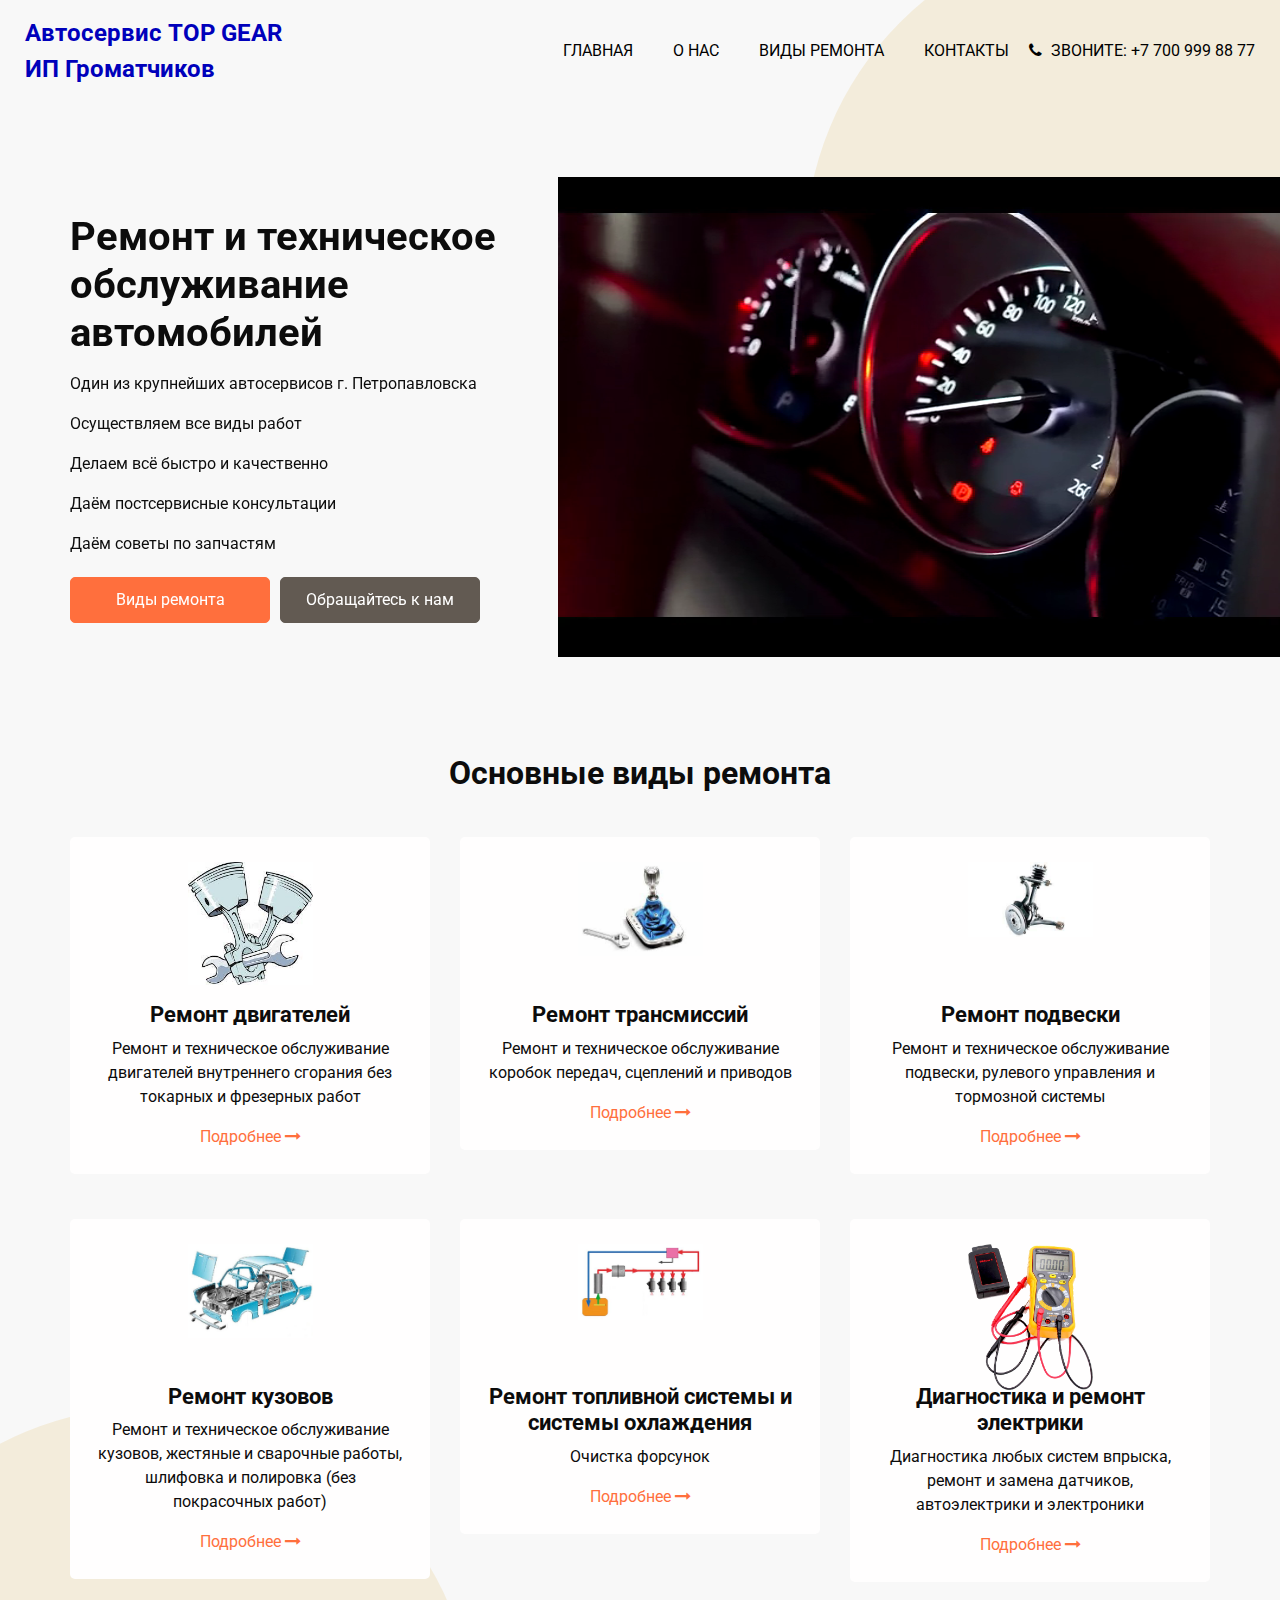
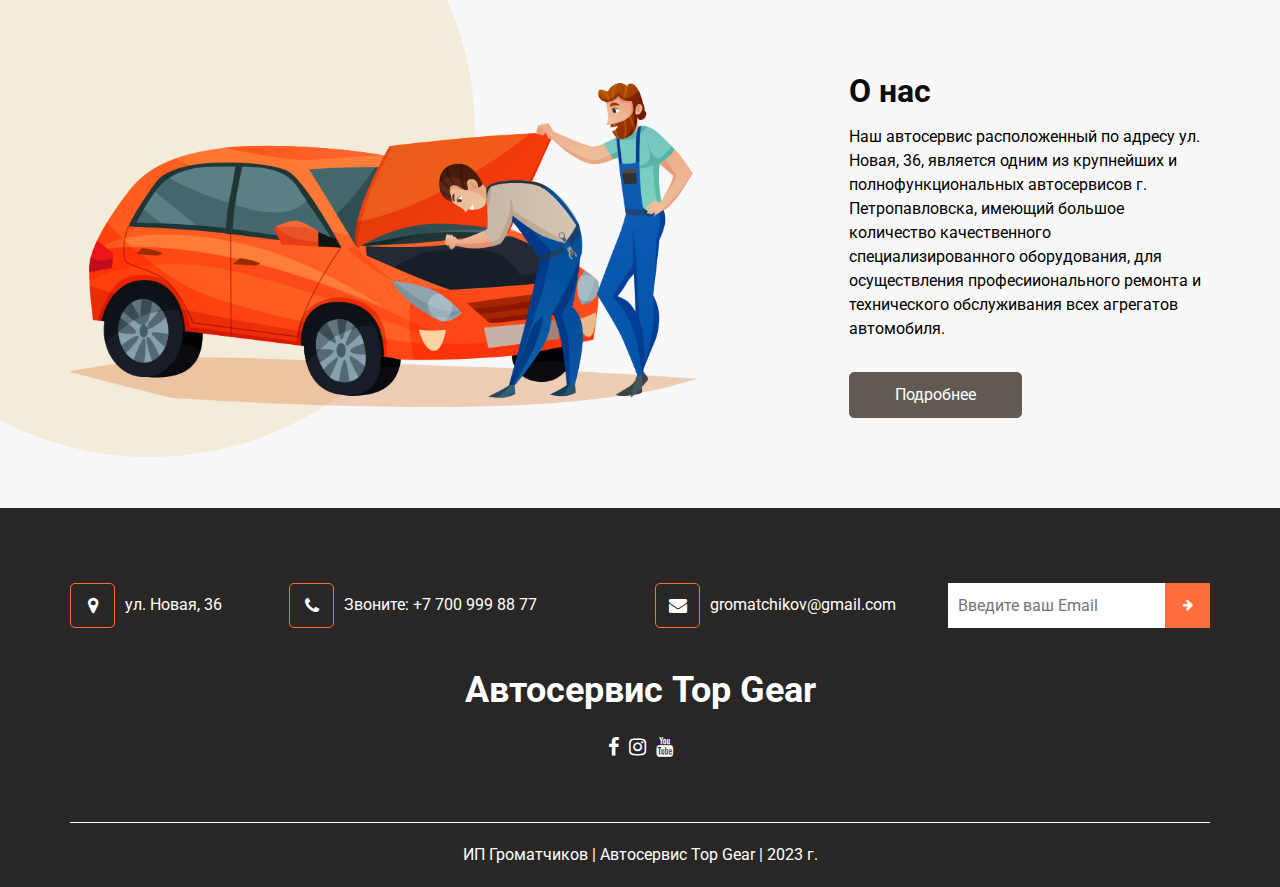
<file: index.html>
<!DOCTYPE html>
<html>

<head>
  <meta charset="utf-8" />
  <meta http-equiv="X-UA-Compatible" content="IE=edge" />
  <meta name="viewport" content="width=device-width, initial-scale=1, shrink-to-fit=no" />
  <link rel="icon" href="images/fevicon.png" type="image/gif" />
  <title>Автосервис Top Gear</title>
  <link rel="stylesheet" type="text/css" href="css/bootstrap.css" />
  <link href="https://fonts.googleapis.com/css2?family=Roboto:wght@400;500;700;900&display=swap" rel="stylesheet">
  <link href="css/font-awesome.min.css" rel="stylesheet" />
  <link href="css/style.css" rel="stylesheet" />
  <link href="css/responsive.css" rel="stylesheet" />
</head>


<body>

  <!-- Начало секции Header  -->
  <header class="header-section">
    <div class="container-fluid">
      <nav class="navbar navbar-expand-lg custom_nav-container ">
        <a class="navbar-brand" href="index.html">
          <span>Автосервис TOP GEAR</span> <br>
          ИП Громатчиков
        </a>

        <button class="navbar-toggler" type="button" data-toggle="collapse" data-target="#navbarSupportedContent"
          aria-controls="navbarSupportedContent" aria-expanded="false" aria-label="Toggle navigation">
          <span class=""> </span>
        </button>

        <!-- Главное меню -->
        <div class="collapse navbar-collapse" id="navbarSupportedContent">
          <ul class="navbar-nav  ml-auto">
            <li class="nav-item active">
              <a class="nav-link" href="index.html">Главная <span class="sr-only">(current)</span></a>
            </li>
            <li class="nav-item">
              <a class="nav-link" href="about.html">О нас</a>
            </li>
            <li class="nav-item">
              <a class="nav-link" href="service.html">Виды ремонта</a>
            </li>
            <li class="nav-item">
              <a class="nav-link" href="contact.html">Контакты</a>
            </li>
          </ul>
          <div class="quote_btn-container">
            <a href="">
              <i class="fa fa-phone" aria-hidden="true"></i>
              <span>
                Звоните: +7 700 999 88 77
              </span>
            </a>
          </div>
        </div>
        <!-- Конец главного меню -->
      </nav>

    </div>
  </header>
  <!-- Конец секции Header -->



  <!-- Секция стартового баннера -->
  <section class="slider_section ">
    <div id="customCarousel1" class="carousel slide" data-ride="carousel">
      <div class="carousel-inner">
        <div class="carousel-item active">
          <div class="container ">
            <div class="row">
              <div class="col-md-6 col-lg-5">
                <div class="detail-box">
                  <h1>
                    Ремонт и техническое обслуживание автомобилей <br>
                  </h1>
                  <p> Один из крупнейших автосервисов г. Петропавловска </p>
                  <p> Осуществляем все виды работ </p>
                  <p> Делаем всё быстро и качественно </p>
                  <p> Даём постсервисные консультации </p>
                  <p> Даём советы по запчастям </p>
                  <div class="btn-box">
                    <a href="service.html" class="btn-1">
                      Виды ремонта
                    </a>
                    <a href="contact.html" class="btn-2">
                      Обращайтесь к нам
                    </a>
                  </div>
                </div>
              </div>
              <div class="col-md-6 col-lg-7">
                <div class="img-box">
                  <!-- <img src="images/slider-img.png" alt=""> -->
                  <video type="video/mp4" autoplay loop muted>
                    <source src="v.mp4" >
                  </video>
                </div>
              </div>
            </div>
          </div>
        </div>
      </div>
    </div>
  </section>
  <!-- Конец секции стартового баннера -->



  <!-- Секция Виды ремонта -->
  <section class="service_section ">
    <div class="container">
      <div class="heading_container heading_center">
        <h2>
          Основные виды ремонта
        </h2>
      </div>
    </div>
    <div class="container ">
      <div class="row">
        <div class="col-md-6 col-lg-4">
          <div class="box ">
            <div class="img-box">
              <img src="images/s1.jpg" alt="">
            </div>
            <div class="detail-box">
              <h4>
                Ремонт двигателей
              </h4>
              <p>
                Ремонт и техническое обслуживание двигателей внутреннего сгорания без токарных и фрезерных работ
              </p>
              <a href="service.html">
                Подробнее
                <i class="fa fa-long-arrow-right" aria-hidden="true"></i>

              </a>
            </div>
          </div>
        </div>
        <div class="col-md-6 col-lg-4">
          <div class="box ">
            <div class="img-box">
              <img src="images/s2.jpg" alt="">
            </div>
            <div class="detail-box">
              <h4>
                Ремонт трансмиссий
              </h4>
              <p>
                Ремонт и техническое обслуживание коробок передач, сцеплений и приводов
              </p>
              <a href="service.html">
                Подробнее
                <i class="fa fa-long-arrow-right" aria-hidden="true"></i>

              </a>
            </div>
          </div>
        </div>
        <div class="col-md-6 col-lg-4 ">
          <div class="box ">
            <div class="img-box">
              <img src="images/s3.jpg" alt="">
            </div>
            <div class="detail-box">
              <h4>
                Ремонт подвески
              </h4>
              <p>
                Ремонт и техническое обслуживание подвески, рулевого управления и тормозной системы
              </p>
              <a href="service.html">
                Подробнее
                <i class="fa fa-long-arrow-right" aria-hidden="true"></i>
              </a>
            </div>
          </div>
        </div>
        <div class="col-md-6 col-lg-4">
          <div class="box ">
            <div class="img-box">
              <img src="images/s4.jpeg" alt="">
            </div>
            <div class="detail-box">
              <h4>
                Ремонт кузовов
              </h4>
              <p>
                Ремонт и техническое обслуживание кузовов, жестяные и сварочные работы, шлифовка и полировка (без
                покрасочных работ)
              </p>
              <a href="service.html">
                Подробнее
                <i class="fa fa-long-arrow-right" aria-hidden="true"></i>

              </a>
            </div>
          </div>
        </div>
        <div class="col-md-6 col-lg-4">
          <div class="box ">
            <div class="img-box">
              <img src="images/s5.jpg" alt="">
            </div>
            <div class="detail-box">
              <h4>
                Ремонт топливной системы и системы охлаждения
              </h4>
              <p>
                Очистка форсунок
              </p>
              <a href="service.html">
                Подробнее
                <i class="fa fa-long-arrow-right" aria-hidden="true"></i>
              </a>
            </div>
          </div>
        </div>
        <div class="col-md-6 col-lg-4">
          <div class="box ">
            <div class="img-box">
              <img src="images/s6.png" alt="">
            </div>
            <div class="detail-box">
              <h4>
                Диагностика и ремонт электрики
              </h4>
              <p>
                Диагностика любых систем впрыска, ремонт и замена датчиков, автоэлектрики и электроники
              </p>
              <a href="service.html">
                Подробнее
                <i class="fa fa-long-arrow-right" aria-hidden="true"></i>
              </a>
            </div>
          </div>
        </div>
      </div>
    </div>
  </section>
  <!-- Конец секции Виды ремонта -->


  <!-- Секция О нас -->
  <section class="about_section layout_padding">
    <div class="container  ">
      <div class="row">
        <div class="col-md-6 ">
          <div class="img-box">
            <img src="images/about-img.png" alt="">
          </div>
        </div>
        <div class="col-md-6">
          <div class="detail-box">
            <div class="about-section">
              <div class="heading_container">
                <h2>
                  О нас
                </h2>
              </div>
              <p>
                Наш автосервис расположенный по адресу ул. Новая, 36, 
                является одним из крупнейших и полнофункциональных автосервисов г. Петропавловска,
                имеющий большое количество качественного специализированного оборудования,
                для осуществления професиионального ремонта и технического обслуживания
                всех агрегатов автомобиля. 
              </p>
              <a href="about.html">
                Подробнее
              </a>
            </div>
          </div>
        </div>
      </div>
    </div>
  </section>
  <!-- Конец секции О нас -->


  <!-- Секция Footer -->
  <section class="info_section ">
    <div class="info_container ">
      <div class="container">
        <div class="row">
          <div class="col-lg-9">
            <div class="info_contact ">
              <div class="row">
                <div class="col-md-3">
                  <a href="#" class="link-box">
                    <i class="fa fa-map-marker" aria-hidden="true"></i>
                    <span>
                      ул. Новая, 36
                    </span>
                  </a>
                </div>
                <div class="col-md-5">
                  <a href="#" class="link-box">
                    <i class="fa fa-phone" aria-hidden="true"></i>
                    <span>
                      Звоните: +7 700 999 88 77
                    </span>
                  </a>
                </div>
                <div class="col-md-4">
                  <a href="#" class="link-box">
                    <i class="fa fa-envelope" aria-hidden="true"></i>
                    <span>
                      gromatchikov@gmail.com
                    </span>
                  </a>
                </div>
              </div>
            </div>
          </div>
          <div class="col-md-5  col-lg-3 mx-auto">
            <div class="info_form ">
              <form action="#">
                <input type="email" placeholder="Введите ваш Email" />
                <button>
                  <i class="fa fa-arrow-right" aria-hidden="true"></i>
                </button>
              </form>
            </div>
          </div>
        </div>
        <div class="info_logo">
          <a class="navbar-brand" href="index.html">
            <span>
              Автосервис Top Gear
            </span>
          </a>
        </div>
        <div class="social-box">
          <a href="https://www.facebook.com/">
            <i class="fa fa-facebook" aria-hidden="true"></i>
          </a>
          <a href="https://www.instagram.com/">
            <i class="fa fa-instagram" aria-hidden="true"></i>
          </a>
          <a href="https://www.youtube.com/">
            <i class="fa fa-youtube" aria-hidden="true"></i>
          </a>
        </div>
      </div>
    </div>
  </section>

  <footer class="footer_section">
    <div class="container">
      <p>
        ИП Громатчиков | Автосервис Top Gear | 2023 г.
      </p>
    </div>
  </footer>
  <!-- Конец секция Footer -->



  <!-- jQuery -->
  <script src="js/jquery-3.4.1.min.js"></script>
  <!-- bootstrap js -->
  <script src="js/bootstrap.js"></script>
  <!-- custom js -->
  <script src="js/custom.js"></script>


</body>

</html>
</file>
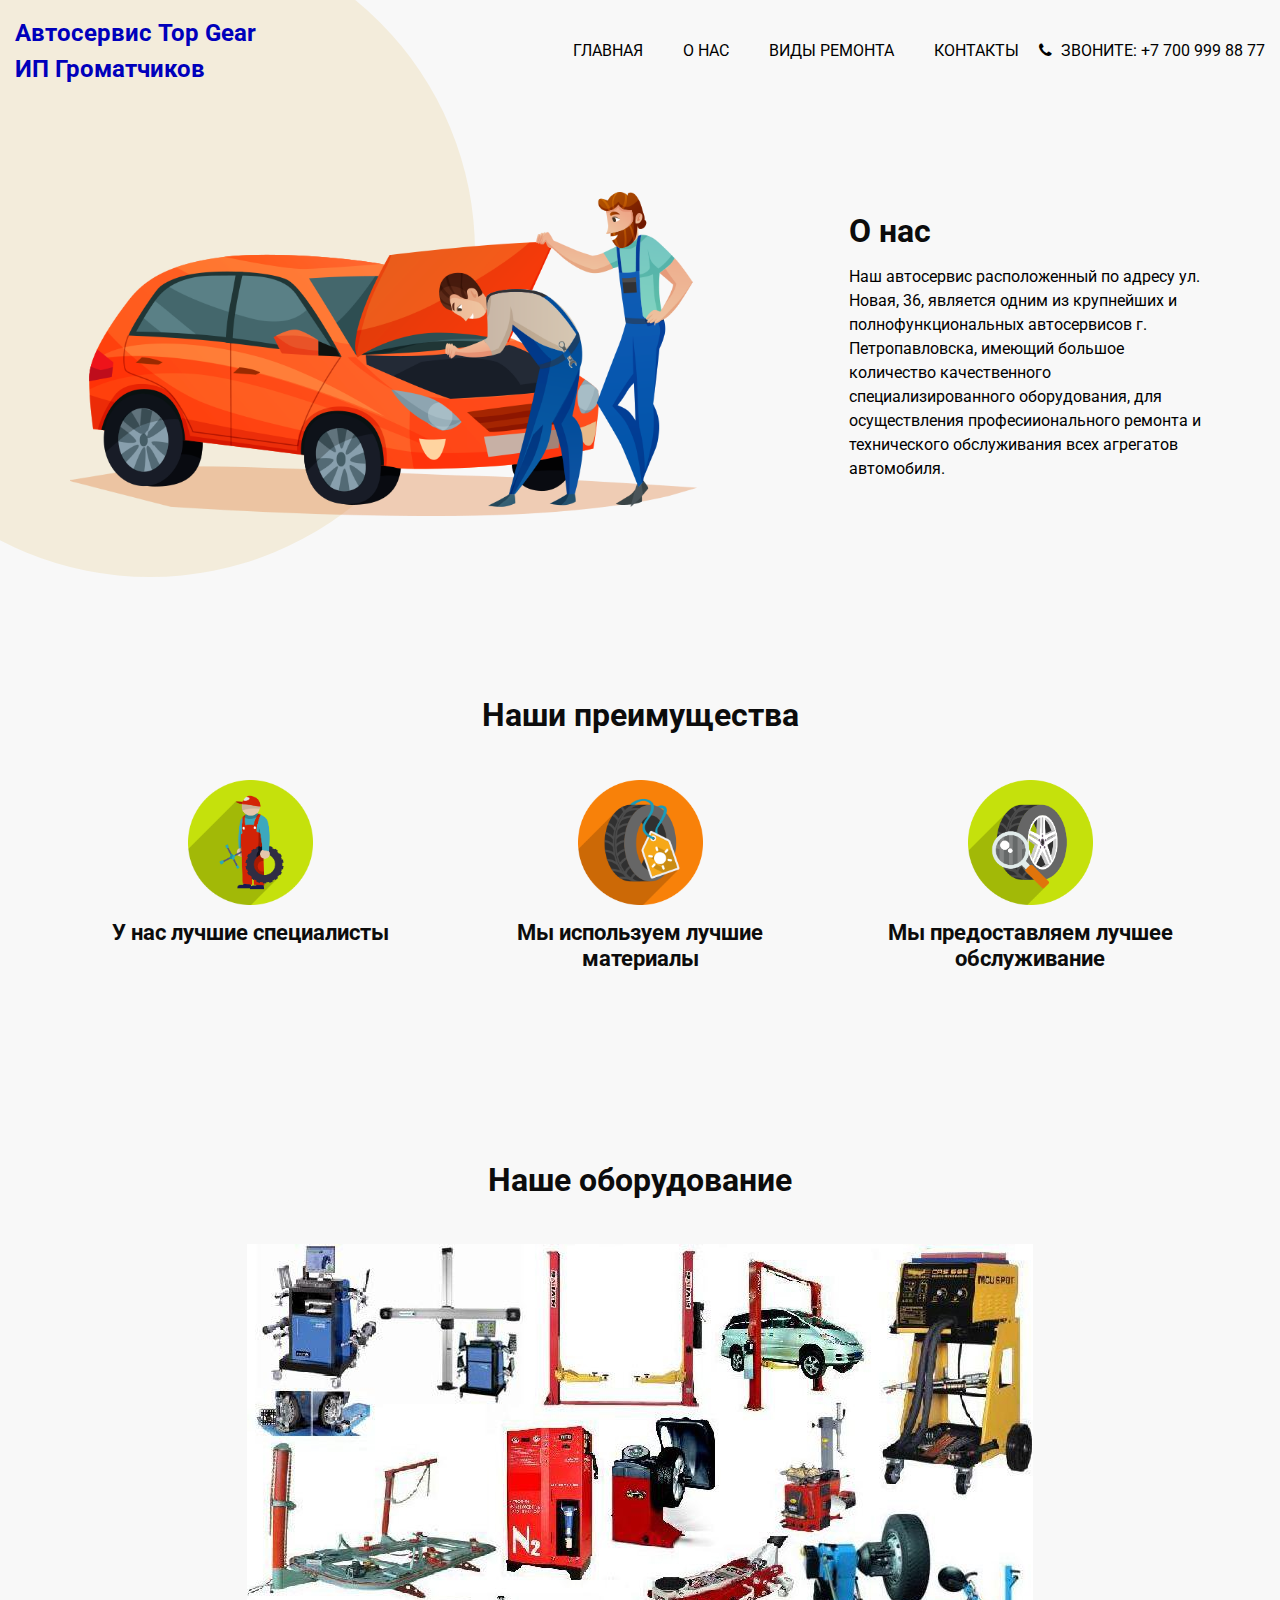
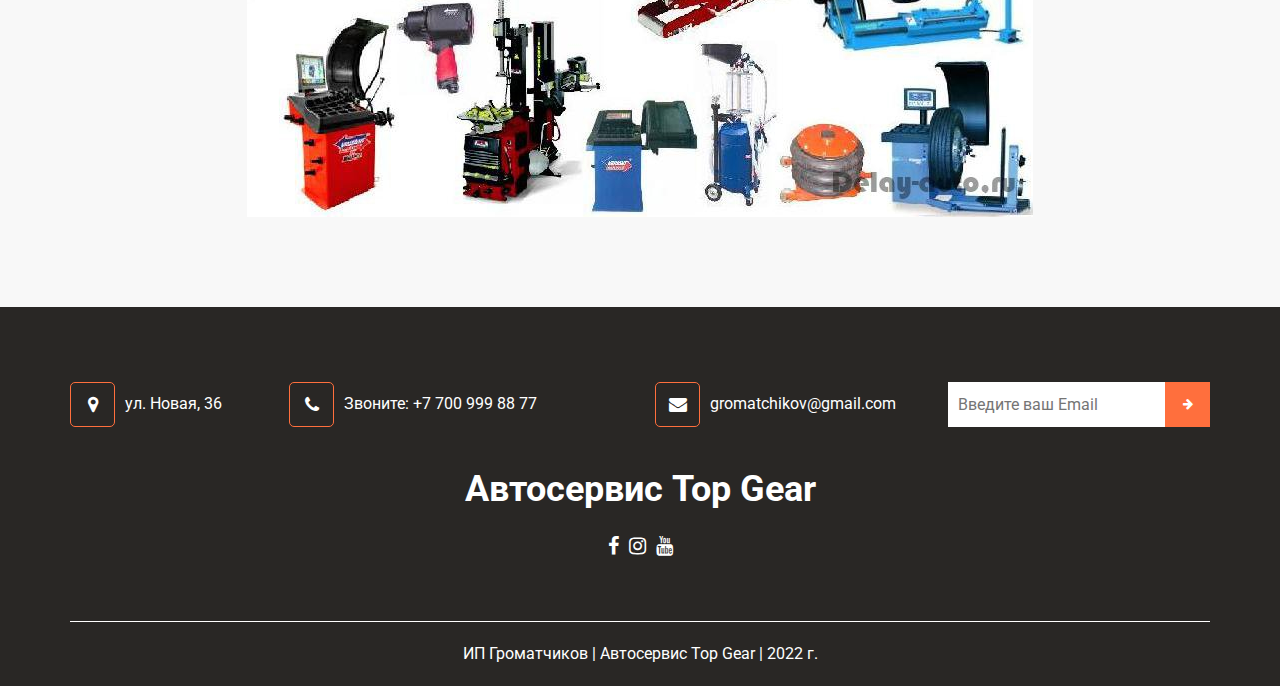
<file: about.html>
<!DOCTYPE html>
<html>

<head>
  <meta charset="utf-8" />
  <meta http-equiv="X-UA-Compatible" content="IE=edge" />
  <meta name="viewport" content="width=device-width, initial-scale=1, shrink-to-fit=no" />
  <link rel="icon" href="images/fevicon.png" type="image/gif" />
  <title>Автосервис Top Gear</title>
  <link rel="stylesheet" type="text/css" href="css/bootstrap.css" />
  <link href="https://fonts.googleapis.com/css2?family=Roboto:wght@400;500;700;900&display=swap" rel="stylesheet">
  <link href="css/font-awesome.min.css" rel="stylesheet" />
  <link href="css/style.css" rel="stylesheet" />
  <link href="css/responsive.css" rel="stylesheet" />
</head>

<body>

  <!-- Начало секции Header  -->
  <header class="header_section">
    <div class="container-fluid">
      <nav class="navbar navbar-expand-lg custom_nav-container ">
        <a class="navbar-brand" href="index.html">
          <span>Автосервис Top Gear</span> <br>
          ИП Громатчиков
        </a>

        <button class="navbar-toggler" type="button" data-toggle="collapse" data-target="#navbarSupportedContent"
          aria-controls="navbarSupportedContent" aria-expanded="false" aria-label="Toggle navigation">
          <span class=""> </span>
        </button>

        <!-- Главное меню -->
        <div class="collapse navbar-collapse" id="navbarSupportedContent">
          <ul class="navbar-nav  ml-auto">
            <li class="nav-item active">
              <a class="nav-link" href="index.html">Главная <span class="sr-only">(current)</span></a>
            </li>
            <li class="nav-item">
              <a class="nav-link" href="about.html">О нас</a>
            </li>
            <li class="nav-item">
              <a class="nav-link" href="service.html">Виды ремонта</a>
            </li>
            <li class="nav-item">
              <a class="nav-link" href="contact.html">Контакты</a>
            </li>
          </ul>
          <div class="quote_btn-container">
            <a href="">
              <i class="fa fa-phone" aria-hidden="true"></i>
              <span>
                Звоните: +7 700 999 88 77
              </span>
            </a>
          </div>
        </div>
        <!-- Конец главного меню -->
      </nav>

    </div>
  </header>
  <!-- Конец секции Header -->



  <!-- Секция О нас -->

  <section class="about_section layout_padding">
    <div class="container  ">
      <div class="row">
        <div class="col-md-6 ">
          <div class="img-box">
            <img src="images/about-img.png" alt="">
          </div>
        </div>
        <div class="col-md-6">
          <div class="detail-box">
            <div class="about-section">
              <div class="heading_container">
                <h2>
                  О нас
                </h2>
              </div>
              <p>
                Наш автосервис расположенный по адресу ул. Новая, 36, 
                является одним из крупнейших и полнофункциональных автосервисов г. Петропавловска,
                имеющий большое количество качественного специализированного оборудования,
                для осуществления професиионального ремонта и технического обслуживания
                всех агрегатов автомобиля. 
              </p>
            </div>

          </div>
        </div>
      </div>
    </div>
  </section>

  <!-- end about section -->



  <!-- Секция Наши преимущества -->
  <section class="why_section layout_padding">
    <div class="container">
      <div class="heading_container heading_center">
        <h2>
          Наши преимущества
        </h2>
      </div>
    </div>
    <div class="container ">
      <div class="row">
        <div class="col-md-6 col-lg-4 mx-auto">
          <div class="box ">
            <div class="img-box">
              <img src="images/w1.png" alt="">
            </div>
            <div class="detail-box">
              <h4>
                У нас лучшие специалисты
              </h4>

            </div>
          </div>
        </div>
        <div class="col-md-6 col-lg-4 mx-auto ">
          <div class="box ">
            <div class="img-box">
              <img src="images/w2.png" alt="">
            </div>
            <div class="detail-box">
              <h4>
                Мы используем лучшие материалы
              </h4>

            </div>
          </div>
        </div>
        <div class="col-md-6 col-lg-4 mx-auto">
          <div class="box ">
            <div class="img-box">
              <img src="images/w3.png" alt="">
            </div>
            <div class="detail-box">
              <h4>
                Мы предоставляем лучшее обслуживание
              </h4>

            </div>
          </div>
        </div>
      </div>
    </div>
  </section>
  <!-- Конец секции Наши преимущества -->



  <!-- Секция Наши преимущества -->
  <section class="why_section layout_padding">
    <div class="container">
      <div class="heading_container heading_center">
        <h2>
          Наше оборудование
        </h2>
      </div>
    </div>
    <div class="container ">
      <div class="row">
        <div class="col-md-6 col-lg-4 mx-auto">
          <div class="box">
            <img src="images/e4.jpg" alt="">
          </div>
        </div>


      </div>
    </div>
  </section>
  <!-- Конец секции Наши преимущества -->


  <!-- Секция Footer -->
  <section class="info_section ">
    <div class="info_container ">
      <div class="container">
        <div class="row">
          <div class="col-lg-9">
            <div class="info_contact ">
              <div class="row">
                <div class="col-md-3">
                  <a href="#" class="link-box">
                    <i class="fa fa-map-marker" aria-hidden="true"></i>
                    <span>
                      ул. Новая, 36
                    </span>
                  </a>
                </div>
                <div class="col-md-5">
                  <a href="#" class="link-box">
                    <i class="fa fa-phone" aria-hidden="true"></i>
                    <span>
                      Звоните: +7 700 999 88 77
                    </span>
                  </a>
                </div>
                <div class="col-md-4">
                  <a href="#" class="link-box">
                    <i class="fa fa-envelope" aria-hidden="true"></i>
                    <span>
                      gromatchikov@gmail.com
                    </span>
                  </a>
                </div>
              </div>
            </div>
          </div>
          <div class="col-md-5  col-lg-3 mx-auto">
            <div class="info_form ">
              <form action="#">
                <input type="email" placeholder="Введите ваш Email" />
                <button>
                  <i class="fa fa-arrow-right" aria-hidden="true"></i>
                </button>
              </form>
            </div>
          </div>
        </div>
        <div class="info_logo">
          <a class="navbar-brand" href="index.html">
            <span>
              Автосервис Top Gear
            </span>
          </a>
        </div>
        <div class="social-box">
          <a href="https://www.facebook.com/">
            <i class="fa fa-facebook" aria-hidden="true"></i>
          </a>
          <a href="https://www.instagram.com/">
            <i class="fa fa-instagram" aria-hidden="true"></i>
          </a>
          <a href="https://www.youtube.com/">
            <i class="fa fa-youtube" aria-hidden="true"></i>
          </a>
        </div>
      </div>
    </div>
  </section>

  <footer class="footer_section">
    <div class="container">
      <p>
        ИП Громатчиков | Автосервис Top Gear | 2022 г.
      </p>
    </div>
  </footer>
  <!-- Конец секция Footer -->

  <!-- jQery -->
  <script src="js/jquery-3.4.1.min.js"></script>
  <!-- bootstrap js -->
  <script src="js/bootstrap.js"></script>
  <!-- custom js -->
  <script src="js/custom.js"></script>


</body>

</html>
</file>
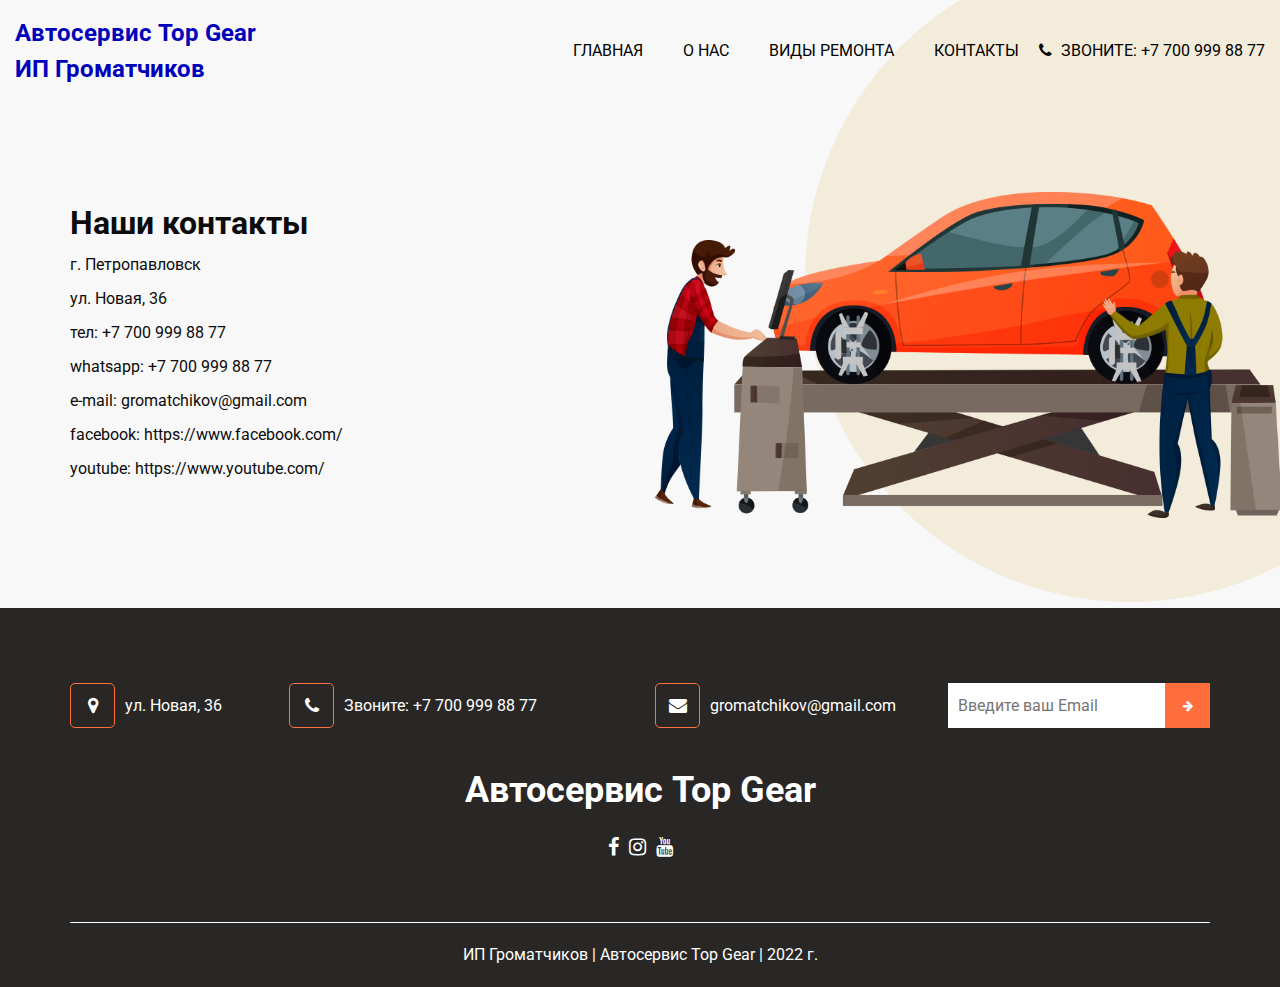
<file: contact.html>
<!DOCTYPE html>
<html>

<head>
  <meta charset="utf-8" />
  <meta http-equiv="X-UA-Compatible" content="IE=edge" />
  <meta name="viewport" content="width=device-width, initial-scale=1, shrink-to-fit=no" />
  <link rel="icon" href="images/fevicon.png" type="image/gif" />
  <title>Автосервис Top Gear</title>
  <link rel="stylesheet" type="text/css" href="css/bootstrap.css" />
  <link href="https://fonts.googleapis.com/css2?family=Roboto:wght@400;500;700;900&display=swap" rel="stylesheet">
  <link href="css/font-awesome.min.css" rel="stylesheet" />
  <link href="css/style.css" rel="stylesheet" />
  <link href="css/responsive.css" rel="stylesheet" />
</head>



<body>

  <!-- Начало секции Header  -->
  <header class="header_section">
    <div class="container-fluid">
      <nav class="navbar navbar-expand-lg custom_nav-container ">
        <a class="navbar-brand" href="index.html">
          <span>Автосервис Top Gear</span> <br>
          ИП Громатчиков
        </a>

        <button class="navbar-toggler" type="button" data-toggle="collapse" data-target="#navbarSupportedContent"
          aria-controls="navbarSupportedContent" aria-expanded="false" aria-label="Toggle navigation">
          <span class=""> </span>
        </button>

        <!-- Главное меню -->
        <div class="collapse navbar-collapse" id="navbarSupportedContent">
          <ul class="navbar-nav  ml-auto">
            <li class="nav-item active">
              <a class="nav-link" href="index.html">Главная <span class="sr-only">(current)</span></a>
            </li>
            <li class="nav-item">
              <a class="nav-link" href="about.html">О нас</a>
            </li>
            <li class="nav-item">
              <a class="nav-link" href="service.html">Виды ремонта</a>
            </li>
            <li class="nav-item">
              <a class="nav-link" href="contact.html">Контакты</a>
            </li>
          </ul>
          <div class="quote_btn-container">
            <a href="">
              <i class="fa fa-phone" aria-hidden="true"></i>
              <span>
                Звоните: +7 700 999 88 77
              </span>
            </a>
          </div>
        </div>
        <!-- Конец главного меню -->
      </nav>

    </div>
  </header>
  <!-- Конец секции Header -->

  <!-- contact section -->
  <section class="contact_section layout_padding">
    <div class="container">
      <div class="row">
        <div class="col-md-6">
          <div class="form_container">
            <div class="heading_container ">
              <h2>
                Наши контакты
              </h2>
              <p>г. Петропавловск</p>
              <p>ул. Новая, 36</p>
              <p>тел: +7 700 999 88 77</p>
              <p>whatsapp: +7 700 999 88 77</p>
              <p>e-mail: gromatchikov@gmail.com</p>
              <p>facebook: https://www.facebook.com/</p>
              <p>youtube: https://www.youtube.com/</p>
            </div>

          </div>
        </div>
        <div class="col-md-6">
          <div class="img-box">
            <img src="images/contact-img.png" alt="">
          </div>
        </div>
      </div>
    </div>
  </section>
  <!-- end contact section -->



  <!-- Секция Footer -->
  <section class="info_section ">
    <div class="info_container ">
      <div class="container">
        <div class="row">
          <div class="col-lg-9">
            <div class="info_contact ">
              <div class="row">
                <div class="col-md-3">
                  <a href="#" class="link-box">
                    <i class="fa fa-map-marker" aria-hidden="true"></i>
                    <span>
                      ул. Новая, 36
                    </span>
                  </a>
                </div>
                <div class="col-md-5">
                  <a href="#" class="link-box">
                    <i class="fa fa-phone" aria-hidden="true"></i>
                    <span>
                      Звоните: +7 700 999 88 77
                    </span>
                  </a>
                </div>
                <div class="col-md-4">
                  <a href="#" class="link-box">
                    <i class="fa fa-envelope" aria-hidden="true"></i>
                    <span>
                      gromatchikov@gmail.com
                    </span>
                  </a>
                </div>
              </div>
            </div>
          </div>
          <div class="col-md-5  col-lg-3 mx-auto">
            <div class="info_form ">
              <form action="#">
                <input type="email" placeholder="Введите ваш Email" />
                <button>
                  <i class="fa fa-arrow-right" aria-hidden="true"></i>
                </button>
              </form>
            </div>
          </div>
        </div>
        <div class="info_logo">
          <a class="navbar-brand" href="index.html">
            <span>
              Автосервис Top Gear
            </span>
          </a>
        </div>
        <div class="social-box">
          <a href="https://www.facebook.com/">
            <i class="fa fa-facebook" aria-hidden="true"></i>
          </a>
          <a href="https://www.instagram.com/">
            <i class="fa fa-instagram" aria-hidden="true"></i>
          </a>
          <a href="https://www.youtube.com/">
            <i class="fa fa-youtube" aria-hidden="true"></i>
          </a>
        </div>
      </div>
    </div>
  </section>

  <footer class="footer_section">
    <div class="container">
      <p>
        ИП Громатчиков | Автосервис Top Gear | 2022 г.
      </p>
    </div>
  </footer>
  <!-- Конец секция Footer -->



  <!-- jQery -->
  <script src="js/jquery-3.4.1.min.js"></script>
  <!-- bootstrap js -->
  <script src="js/bootstrap.js"></script>
  <!-- custom js -->
  <script src="js/custom.js"></script>


</body>

</html>
</file>
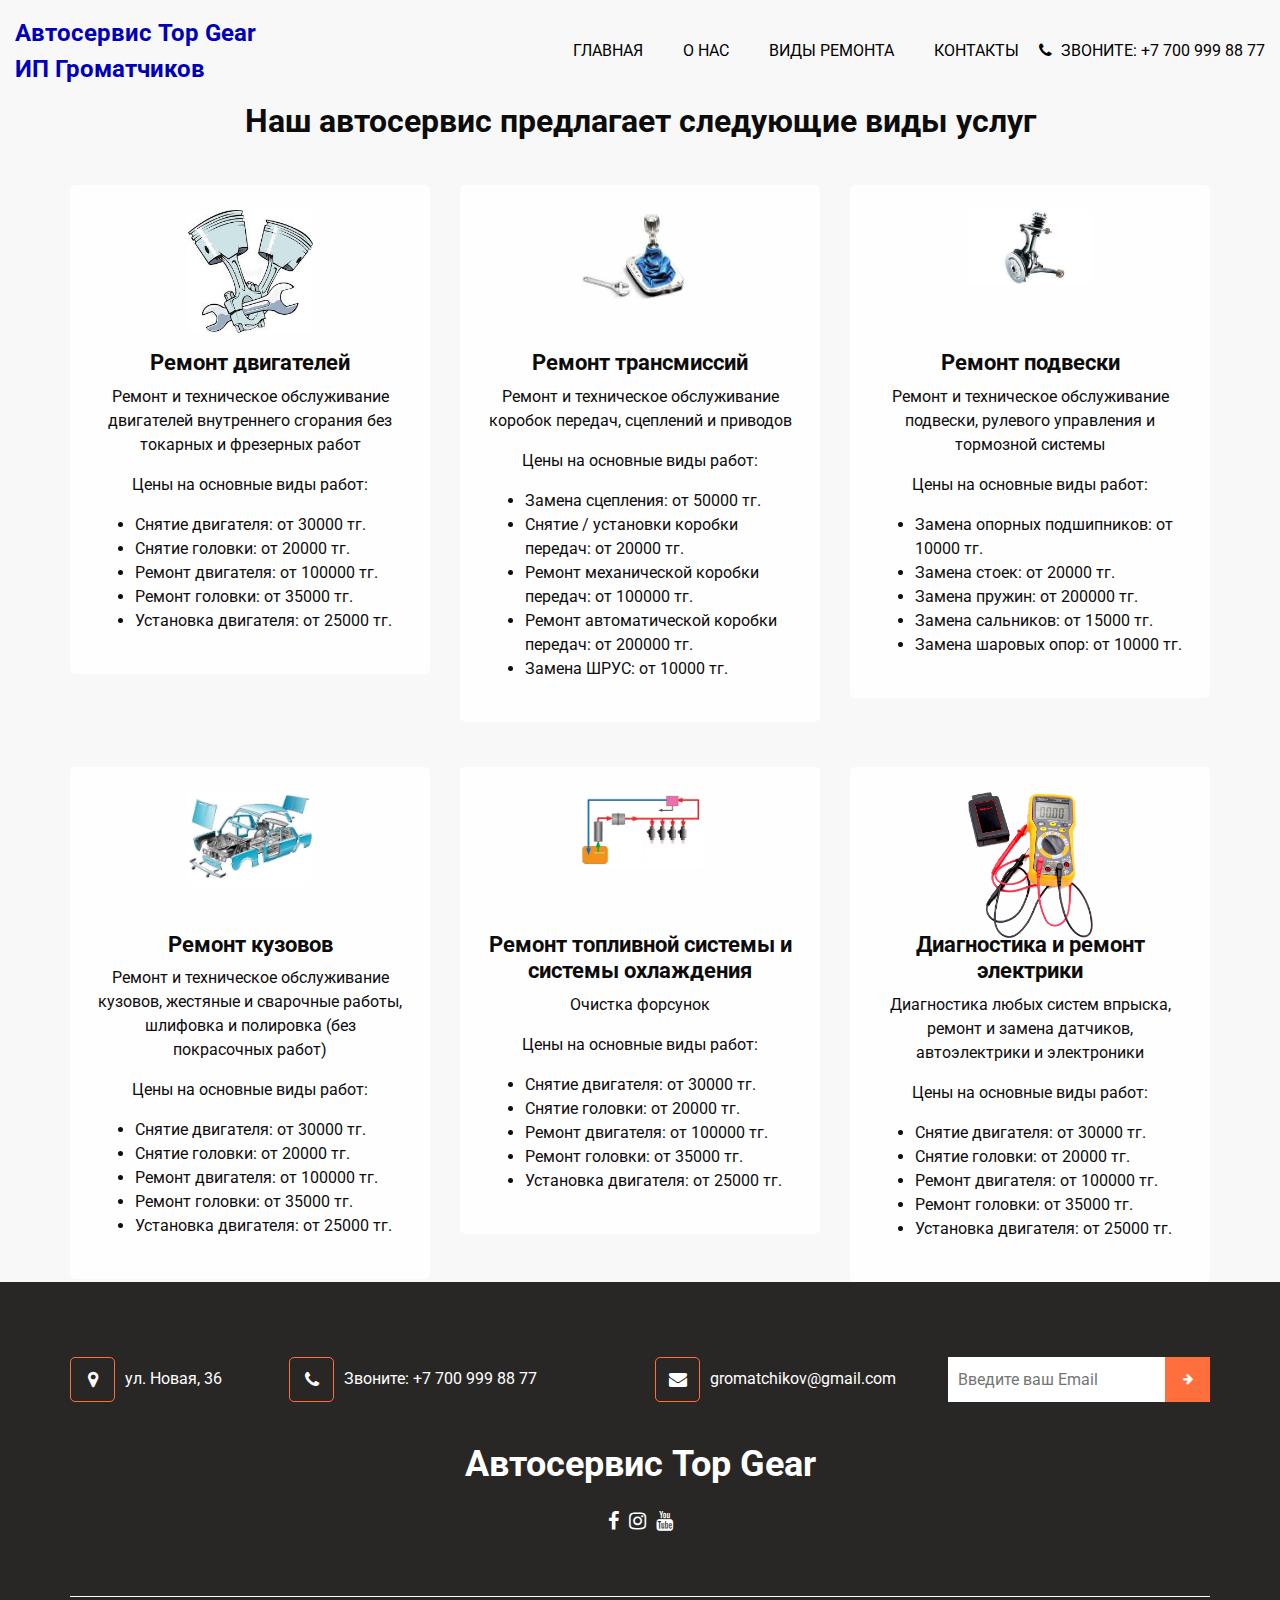
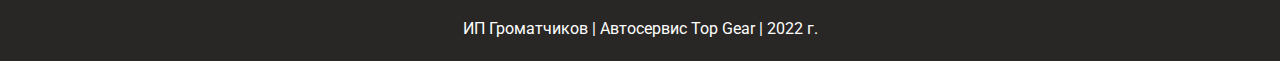
<file: service.html>
<!DOCTYPE html>
<html>

<head>
  <meta charset="utf-8" />
  <meta http-equiv="X-UA-Compatible" content="IE=edge" />
  <meta name="viewport" content="width=device-width, initial-scale=1, shrink-to-fit=no" />
  <link rel="icon" href="images/fevicon.png" type="image/gif" />
  <title>Автосервис Top Gear</title>
  <link rel="stylesheet" type="text/css" href="css/bootstrap.css" />
  <link href="https://fonts.googleapis.com/css2?family=Roboto:wght@400;500;700;900&display=swap" rel="stylesheet">
  <link href="css/font-awesome.min.css" rel="stylesheet" />
  <link href="css/style.css" rel="stylesheet" />
  <link href="css/responsive.css" rel="stylesheet" />
</head>

<body>

  <!-- Начало секции Header  -->
  <header class="header_section">
    <div class="container-fluid">
      <nav class="navbar navbar-expand-lg custom_nav-container ">
        <a class="navbar-brand" href="index.html">
          <span>Автосервис Top Gear</span> <br>
          ИП Громатчиков
        </a>

        <button class="navbar-toggler" type="button" data-toggle="collapse" data-target="#navbarSupportedContent"
          aria-controls="navbarSupportedContent" aria-expanded="false" aria-label="Toggle navigation">
          <span class=""> </span>
        </button>

        <!-- Главное меню -->
        <div class="collapse navbar-collapse" id="navbarSupportedContent">
          <ul class="navbar-nav  ml-auto">
            <li class="nav-item active">
              <a class="nav-link" href="index.html">Главная <span class="sr-only">(current)</span></a>
            </li>
            <li class="nav-item">
              <a class="nav-link" href="about.html">О нас</a>
            </li>
            <li class="nav-item">
              <a class="nav-link" href="service.html">Виды ремонта</a>
            </li>
            <li class="nav-item">
              <a class="nav-link" href="contact.html">Контакты</a>
            </li>
          </ul>
          <div class="quote_btn-container">
            <a href="">
              <i class="fa fa-phone" aria-hidden="true"></i>
              <span>
                Звоните: +7 700 999 88 77
              </span>
            </a>
          </div>
        </div>
        <!-- Конец главного меню -->
      </nav>

    </div>
  </header>
  <!-- Конец секции Header -->


  <!-- Секция Виды ремонта -->
  <section class="service_section ">
    <div class="container">
      <div class="heading_container heading_center">
        <h2>
          Наш автосервис предлагает следующие виды услуг
        </h2>
      </div>
    </div>
    <div class="container ">
      <div class="row">
        <div class="col-md-6 col-lg-4">
          <div class="box ">
            <div class="img-box">
              <img src="images/s1.jpg" alt="">
            </div>
            <div class="detail-box">
              <h4>
                Ремонт двигателей
              </h4>
              <p>
                Ремонт и техническое обслуживание двигателей внутреннего сгорания без токарных и фрезерных работ
              </p>
              <p>
                Цены на основные виды работ:
              </p>
              <ul style="text-align: left;">
                <li>Снятие двигателя: от 30000 тг.</li>
                <li>Снятие головки: от 20000 тг.</li>
                <li>Ремонт двигателя: от 100000 тг.</li>
                <li>Ремонт головки: от 35000 тг.</li>
                <li>Установка двигателя: от 25000 тг.</li>
              </ul>
            </div>
          </div>
        </div>
        <div class="col-md-6 col-lg-4">
          <div class="box ">
            <div class="img-box">
              <img src="images/s2.jpg" alt="">
            </div>
            <div class="detail-box">
              <h4>
                Ремонт трансмиссий
              </h4>
              <p>
                Ремонт и техническое обслуживание коробок передач, сцеплений и приводов
              </p>
              <p>
                Цены на основные виды работ:
              </p>
              <ul style="text-align: left;">
                <li>Замена сцепления: от 50000 тг.</li>
                <li>Снятие / установки коробки передач: от 20000 тг.</li>
                <li>Ремонт механической коробки передач: от 100000 тг.</li>
                <li>Ремонт автоматической коробки передач: от 200000 тг.</li>
                <li>Замена ШРУС: от 10000 тг.</li>
              </ul>
            </div>
          </div>
        </div>
        <div class="col-md-6 col-lg-4 ">
          <div class="box ">
            <div class="img-box">
              <img src="images/s3.jpg" alt="">
            </div>
            <div class="detail-box">
              <h4>
                Ремонт подвески
              </h4>
              <p>
                Ремонт и техническое обслуживание подвески, рулевого управления и тормозной системы
              </p>
              <p>
                Цены на основные виды работ:
              </p>
              <ul style="text-align: left;">
                <li>Замена опорных подшипников: от 10000 тг.</li>
                <li>Замена стоек: от 20000 тг.</li>
                <li>Замена пружин: от 200000 тг.</li>
                <li>Замена сальников: от 15000 тг.</li>
                <li>Замена шаровых опор: от 10000 тг.</li>
              </ul>
            </div>
          </div>
        </div>
        <div class="col-md-6 col-lg-4">
          <div class="box ">
            <div class="img-box">
              <img src="images/s4.jpeg" alt="">
            </div>
            <div class="detail-box">
              <h4>
                Ремонт кузовов
              </h4>
              <p>
                Ремонт и техническое обслуживание кузовов, жестяные и сварочные работы, шлифовка и полировка (без
                покрасочных работ)
              </p>
              <p>
                Цены на основные виды работ:
              </p>
              <ul style="text-align: left;">
                <li>Снятие двигателя: от 30000 тг.</li>
                <li>Снятие головки: от 20000 тг.</li>
                <li>Ремонт двигателя: от 100000 тг.</li>
                <li>Ремонт головки: от 35000 тг.</li>
                <li>Установка двигателя: от 25000 тг.</li>
              </ul>
            </div>
          </div>
        </div>
        <div class="col-md-6 col-lg-4">
          <div class="box ">
            <div class="img-box">
              <img src="images/s5.jpg" alt="">
            </div>
            <div class="detail-box">
              <h4>
                Ремонт топливной системы и системы охлаждения
              </h4>
              <p>
                Очистка форсунок
              </p>
              <p>
                Цены на основные виды работ:
              </p>
              <ul style="text-align: left;">
                <li>Снятие двигателя: от 30000 тг.</li>
                <li>Снятие головки: от 20000 тг.</li>
                <li>Ремонт двигателя: от 100000 тг.</li>
                <li>Ремонт головки: от 35000 тг.</li>
                <li>Установка двигателя: от 25000 тг.</li>
              </ul>
            </div>
          </div>
        </div>
        <div class="col-md-6 col-lg-4">
          <div class="box ">
            <div class="img-box">
              <img src="images/s6.png" alt="">
            </div>
            <div class="detail-box">
              <h4>
                Диагностика и ремонт электрики
              </h4>
              <p>
                Диагностика любых систем впрыска, ремонт и замена датчиков, автоэлектрики и электроники
              </p>
              <p>
                Цены на основные виды работ:
              </p>
              <ul style="text-align: left;">
                <li>Снятие двигателя: от 30000 тг.</li>
                <li>Снятие головки: от 20000 тг.</li>
                <li>Ремонт двигателя: от 100000 тг.</li>
                <li>Ремонт головки: от 35000 тг.</li>
                <li>Установка двигателя: от 25000 тг.</li>
              </ul>
            </div>
          </div>
        </div>
      </div>
    </div>
  </section>
  <!-- Конец секции Виды ремонта -->



  <!-- Секция Footer -->
  <section class="info_section ">
    <div class="info_container ">
      <div class="container">
        <div class="row">
          <div class="col-lg-9">
            <div class="info_contact ">
              <div class="row">
                <div class="col-md-3">
                  <a href="#" class="link-box">
                    <i class="fa fa-map-marker" aria-hidden="true"></i>
                    <span>
                      ул. Новая, 36
                    </span>
                  </a>
                </div>
                <div class="col-md-5">
                  <a href="#" class="link-box">
                    <i class="fa fa-phone" aria-hidden="true"></i>
                    <span>
                      Звоните: +7 700 999 88 77
                    </span>
                  </a>
                </div>
                <div class="col-md-4">
                  <a href="#" class="link-box">
                    <i class="fa fa-envelope" aria-hidden="true"></i>
                    <span>
                      gromatchikov@gmail.com
                    </span>
                  </a>
                </div>
              </div>
            </div>
          </div>
          <div class="col-md-5  col-lg-3 mx-auto">
            <div class="info_form ">
              <form action="#">
                <input type="email" placeholder="Введите ваш Email" />
                <button>
                  <i class="fa fa-arrow-right" aria-hidden="true"></i>
                </button>
              </form>
            </div>
          </div>
        </div>
        <div class="info_logo">
          <a class="navbar-brand" href="index.html">
            <span>
              Автосервис Top Gear
            </span>
          </a>
        </div>
        <div class="social-box">
          <a href="https://www.facebook.com/">
            <i class="fa fa-facebook" aria-hidden="true"></i>
          </a>
          <a href="https://www.instagram.com/">
            <i class="fa fa-instagram" aria-hidden="true"></i>
          </a>
          <a href="https://www.youtube.com/">
            <i class="fa fa-youtube" aria-hidden="true"></i>
          </a>
        </div>
      </div>
    </div>
  </section>

  <footer class="footer_section">
    <div class="container">
      <p>
        ИП Громатчиков | Автосервис Top Gear | 2022 г.
      </p>
    </div>
  </footer>
  <!-- Конец секция Footer -->


  <!-- jQery -->
  <script src="js/jquery-3.4.1.min.js"></script>
  <!-- bootstrap js -->
  <script src="js/bootstrap.js"></script>
  <!-- custom js -->
  <script src="js/custom.js"></script>


</body>

</html>
</file>
<file: css/style.css>
html {
  overflow-x: hidden;
}

body {
  font-family: "Roboto", sans-serif;
  color: #0c0c0c;
  background-color: #f8f8f8;
  overflow-x: hidden;
}

section {
  max-width: 1400px;
  margin: auto;
}

.layout_padding {
  padding: 90px 0;
}

.layout_padding2 {
  padding: 75px 0;
}

.layout_padding2-top {
  padding-top: 75px;
}

.layout_padding2-bottom {
  padding-bottom: 75px;
}

.layout_padding-top {
  padding-top: 90px;
}

.layout_padding-bottom {
  padding-bottom: 90px;
}

.heading_container {
  display: -webkit-box;
  display: -ms-flexbox;
  display: flex;
  -webkit-box-orient: vertical;
  -webkit-box-direction: normal;
      -ms-flex-direction: column;
          flex-direction: column;
  -webkit-box-align: start;
      -ms-flex-align: start;
          align-items: flex-start;
}

.heading_container h2 {
  position: relative;
  font-weight: bold;
  margin: 0;
}

.heading_container.heading_center {
  -webkit-box-align: center;
      -ms-flex-align: center;
          align-items: center;
  text-align: center;
}

.heading_container p {
  margin-top: 10px;
  margin-bottom: 0;
}

.container_border_style {
  position: relative;
  padding: 20px;
}

.container_border_style::before, .container_border_style::after {
  content: "";
  position: absolute;
  top: 50%;
  width: 3px;
  height: 90px;
  background-color: #ff6f3d;
  -webkit-transform: translateY(-50%);
          transform: translateY(-50%);
}

.container_border_style::before {
  left: 0;
}

.container_border_style::after {
  right: 0;
}

a,
a:hover,
a:focus {
  text-decoration: none;
}

a:hover,
a:focus {
  color: initial;
}

.btn,
.btn:focus {
  outline: none !important;
  -webkit-box-shadow: none;
          box-shadow: none;
}

/*header section*/
.header-section .container-fluid {
  padding-right: 25px;
  padding-left: 25px;
}

.navbar-brand {
  font-weight: bold;
  color: #0000bb;
  font-size: 24px;
}

.custom_nav-container {
  padding: 10px 0;
}

.custom_nav-container .navbar-nav .nav-item .nav-link {
  padding: 5px 20px;
  color: #000000;
  text-align: center;
  text-transform: uppercase;
}

.custom_nav-container .nav_search-btn {
  width: 35px;
  height: 35px;
  padding: 0;
  border: none;
  color: #000000;
  margin: 0 20px;
}

.custom_nav-container .navbar-toggler {
  outline: none;
}

.custom_nav-container .navbar-toggler {
  padding: 0;
  width: 37px;
  height: 42px;
  -webkit-transition: all 0.3s;
  transition: all 0.3s;
}

.custom_nav-container .navbar-toggler span {
  display: block;
  width: 35px;
  height: 4px;
  background-color: #000000;
  margin: 7px 0;
  -webkit-transition: all 0.3s;
  transition: all 0.3s;
  position: relative;
  border-radius: 5px;
  transition: all 0.3s;
}

.custom_nav-container .navbar-toggler span::before, .custom_nav-container .navbar-toggler span::after {
  content: "";
  position: absolute;
  left: 0;
  height: 100%;
  width: 100%;
  background-color: #000000;
  top: -10px;
  border-radius: 5px;
  -webkit-transition: all 0.3s;
  transition: all 0.3s;
}

.custom_nav-container .navbar-toggler span::after {
  top: 10px;
}

.custom_nav-container .navbar-toggler[aria-expanded="true"] {
  -webkit-transform: rotate(360deg);
          transform: rotate(360deg);
}

.custom_nav-container .navbar-toggler[aria-expanded="true"] span {
  -webkit-transform: rotate(45deg);
          transform: rotate(45deg);
}

.custom_nav-container .navbar-toggler[aria-expanded="true"] span::before, .custom_nav-container .navbar-toggler[aria-expanded="true"] span::after {
  -webkit-transform: rotate(90deg);
          transform: rotate(90deg);
  top: 0;
}

.custom_nav-container .navbar-toggler[aria-expanded="true"] .s-1 {
  -webkit-transform: rotate(45deg);
          transform: rotate(45deg);
  margin: 0;
  margin-bottom: -4px;
}

.custom_nav-container .navbar-toggler[aria-expanded="true"] .s-2 {
  display: none;
}

.custom_nav-container .navbar-toggler[aria-expanded="true"] .s-3 {
  -webkit-transform: rotate(-45deg);
          transform: rotate(-45deg);
  margin: 0;
  margin-top: -4px;
}

.custom_nav-container .navbar-toggler[aria-expanded="false"] .s-1,
.custom_nav-container .navbar-toggler[aria-expanded="false"] .s-2,
.custom_nav-container .navbar-toggler[aria-expanded="false"] .s-3 {
  -webkit-transform: none;
          transform: none;
}

.quote_btn-container {
  display: -webkit-box;
  display: -ms-flexbox;
  display: flex;
  -webkit-box-align: center;
      -ms-flex-align: center;
          align-items: center;
}

.quote_btn-container a {
  color: #000000;
  text-transform: uppercase;
}

.quote_btn-container a span {
  margin-left: 5px;
}

/*end header section*/
/* slider section */
.slider_section {
  display: -webkit-box;
  display: -ms-flexbox;
  display: flex;
  -webkit-box-align: center;
      -ms-flex-align: center;
          align-items: center;
  padding-top: 75px;
  padding-bottom: 90px;
  position: relative;
}

.slider_section::before {
  content: "";
  position: absolute;
  top: 150px;
  right: 150px;
  width: 650px;
  height: 650px;
  -webkit-transform: translate(50%, -50%);
          transform: translate(50%, -50%);
  background-color: #f3ecdb;
  border-radius: 100%;
  z-index: -1;
}

.slider_section .row {
  -webkit-box-align: center;
      -ms-flex-align: center;
          align-items: center;
}

.slider_section #customCarousel1 {
  width: 100%;
  position: unset;
}

.slider_section .detail-box h1 {
  font-weight: bold;
  margin-bottom: 15px;
}

.slider_section .detail-box .btn-box {
  display: -webkit-box;
  display: -ms-flexbox;
  display: flex;
  flex-wrap: wrap;
  margin: 0 -5px;
}

.slider_section .detail-box a {
  margin: 5px;
  width: 200px;
  text-align: center;
}

.slider_section .detail-box .btn-1 {
  display: inline-block;
  padding: 10px 15px;
  background-color: #ff6f3d;
  color: #ffffff;
  border-radius: 5px;
  border: 1px solid #ff6f3d;
  transition: all .3s;
}

.slider_section .detail-box .btn-1:hover {
  background-color: transparent;
  color: #ff6f3d;
}

.slider_section .detail-box .btn-2 {
  display: inline-block;
  padding: 10px 15px;
  background-color: #625a52;
  color: #ffffff;
  border-radius: 5px;
  border: 1px solid #625a52;
  -webkit-transition: all .3s;
  transition: all .3s;
}

.slider_section .detail-box .btn-2:hover {
  background-color: transparent;
  color: #625a52;
}

.slider_section .img-box img {
  width: 100%;
}

.slider_section .carousel-indicators {
  position: unset;
  margin-top: 60px;
}

.slider_section .carousel-indicators li {
  opacity: 1;
  background-color: #625a52;
  border: none;
  width: 12px;
  height: 12px;
  border-radius: 15px;
}

.slider_section .carousel-indicators li.active {
  width: 25px;
  background-color: #ff6f3d;
}

.service_section {
  position: relative;
}

.service_section .box {
  margin-top: 45px;
  display: -webkit-box;
  display: -ms-flexbox;
  display: flex;
  -webkit-box-orient: vertical;
  -webkit-box-direction: normal;
      -ms-flex-direction: column;
          flex-direction: column;
  -webkit-box-align: center;
      -ms-flex-align: center;
          align-items: center;
  text-align: center;
  padding: 25px;
  background-color: #fffefe;
  border-radius: 5px;
}

.service_section .box .img-box {
  width: 125px;
  height: 125px;
}

.service_section .box .img-box img {
  width: 100%;
}

.service_section .box .detail-box {
  margin-top: 15px;
}

.service_section .box .detail-box h4 {
  font-weight: bold;
  font-size: 22px;
}

.service_section .box .detail-box a {
  color: #ff6f3d;
}

.service_section .box .detail-box a:hover {
  color: #625a52;
}

.about_section {
  position: relative;
}

.about_section::before {
  content: "";
  position: absolute;
  top: 150px;
  left: 150px;
  width: 650px;
  height: 650px;
  -webkit-transform: translate(-50%, -50%);
          transform: translate(-50%, -50%);
  background-color: #f3ecdb;
  border-radius: 100%;
  z-index: -1;
}

.about_section .row {
  -webkit-box-align: center;
      -ms-flex-align: center;
          align-items: center;
}

.about_section .img-box img {
  max-width: 100%;
}

.about_section .detail-box p {
  color: #000;
  margin-top: 15px;
}

.about_section .detail-box a {
  display: inline-block;
  padding: 10px 45px;
  background-color: #625a52;
  color: #ffffff;
  border-radius: 5px;
  border: 1px solid #625a52;
  -webkit-transition: all .3s;
  transition: all .3s;
  margin-top: 15px;
}

.about_section .detail-box a:hover {
  background-color: transparent;
  color: #625a52;
}

.why_section {
  position: relative;
}

.why_section .box {
  margin-top: 45px;
  display: -webkit-box;
  display: -ms-flexbox;
  display: flex;
  -webkit-box-orient: vertical;
  -webkit-box-direction: normal;
      -ms-flex-direction: column;
          flex-direction: column;
  -webkit-box-align: center;
      -ms-flex-align: center;
          align-items: center;
  text-align: center;
  border-radius: 5px;
}

.why_section .box .img-box {
  width: 125px;
  height: 125px;
}

.why_section .box .img-box img {
  width: 100%;
}

.why_section .box .detail-box {
  margin-top: 15px;
}

.why_section .box .detail-box h4 {
  font-weight: bold;
  font-size: 22px;
}

.why_section .box .detail-box a {
  color: #ff6f3d;
}

.why_section .box .detail-box a:hover {
  color: #625a52;
}

.client_section {
  padding-bottom: 45px;
}

.client_section .heading_container {
  margin-bottom: 35px;
}

.client_section .box {
  display: -webkit-box;
  display: -ms-flexbox;
  display: flex;
  -webkit-box-align: center;
      -ms-flex-align: center;
          align-items: center;
  margin: 45px 0;
  padding: 45px;
  background: linear-gradient(to right, #ff6f3d 115px, #ffffff 115px);
  -webkit-box-shadow: 0 0 5px 0 rgba(0, 0, 0, 0.2);
          box-shadow: 0 0 5px 0 rgba(0, 0, 0, 0.2);
}

.client_section .box .img-box {
  width: 125px;
  height: 125px;
  min-width: 125px;
  position: relative;
  margin-right: 25px;
}

.client_section .box .img-box img {
  width: 100%;
  border-radius: 100%;
  border: 5px solid #ffffff;
}

.client_section .box .client_info {
  display: -webkit-box;
  display: -ms-flexbox;
  display: flex;
  -webkit-box-pack: justify;
      -ms-flex-pack: justify;
          justify-content: space-between;
}

.client_section .box .client_info .client_name h5 {
  font-weight: bold;
  color: #ff6f3d;
  margin-bottom: 0;
  text-transform: uppercase;
}

.client_section .box .client_info .client_name h6 {
  margin-bottom: 0;
  color: #625a52;
  font-weight: normal;
  font-size: 14px;
  text-transform: uppercase;
}

.client_section .box .client_info i {
  font-size: 24px;
  color: #ff6f3d;
}

.client_section .box p {
  margin-top: 25px;
}

.client_section .carousel-control-prev,
.client_section .carousel-control-next {
  width: 50px;
  height: 50px;
  background-color: #ff6f3d;
  opacity: 1;
  font-size: 28px;
  font-weight: bold;
  top: 50%;
  -webkit-transform: translateY(-50%);
          transform: translateY(-50%);
}

.client_section .carousel-control-prev {
  left: 0;
}

.client_section .carousel-control-next {
  right: 0;
}

.contact_section {
  position: relative;
}

.contact_section .row {
  -webkit-box-align: center;
      -ms-flex-align: center;
          align-items: center;
}

.contact_section .heading_container {
  margin-bottom: 25px;
}

.contact_section .form_container input {
  width: 100%;
  border: 1px solid #b0b0b0;
  height: 50px;
  margin-bottom: 25px;
  padding-left: 15px;
  background-color: transparent;
  outline: none;
  color: #101010;
}

.contact_section .form_container input::-webkit-input-placeholder {
  color: #b0b0b0;
}

.contact_section .form_container input:-ms-input-placeholder {
  color: #b0b0b0;
}

.contact_section .form_container input::-ms-input-placeholder {
  color: #b0b0b0;
}

.contact_section .form_container input::placeholder {
  color: #b0b0b0;
}

.contact_section .form_container input.message-box {
  height: 120px;
}

.contact_section .form_container .btn_box {
  display: -webkit-box;
  display: -ms-flexbox;
  display: flex;
}

.contact_section .form_container button {
  border: none;
  text-transform: uppercase;
  display: inline-block;
  padding: 15px 65px;
  background-color: #625a52;
  color: #ffffff;
  border-radius: 0;
  border: 1px solid #625a52;
  -webkit-transition: all .3s;
  transition: all .3s;
  font-weight: bold;
}

.contact_section .form_container button:hover {
  background-color: transparent;
  color: #625a52;
}

.contact_section .img-box img {
  width: 100%;
}

.contact_section::before {
  content: "";
  position: absolute;
  top: 175px;
  right: 150px;
  width: 650px;
  height: 650px;
  -webkit-transform: translate(50%, -50%);
          transform: translate(50%, -50%);
  background-color: #f3ecdb;
  border-radius: 100%;
  z-index: -1;
}

/* info section */
.info_section {
  background-color: #292725;
  color: #ffffff;
  padding: 75px 0 60px 0;
}

.info_section .row {
  -webkit-box-align: center;
      -ms-flex-align: center;
          align-items: center;
}

.info_section .info_logo {
  display: -webkit-box;
  display: -ms-flexbox;
  display: flex;
  -webkit-box-pack: center;
      -ms-flex-pack: center;
          justify-content: center;
  margin-bottom: 15px;
}

.info_section .info_logo .navbar-brand {
  margin: 0;
  padding: 0;
}

.info_section .info_logo .navbar-brand span {
  color: #ffffff;
  font-size: 36px;
}

.info_section .info_contact .link-box {
  display: -webkit-box;
  display: -ms-flexbox;
  display: flex;
  -webkit-box-align: center;
      -ms-flex-align: center;
          align-items: center;
  color: #ffffff;
  margin-bottom: 35px;
}

.info_section .info_contact .link-box i {
  width: 45px;
  height: 45px;
  line-height: 45px;
  border: 1px solid #ff6f3d;
  text-align: center;
  border-radius: 5px;
  font-size: 18px;
  margin-right: 10px;
}

.info_section .info_contact .link-box:hover span {
  color: #ff6f3d;
}

.info_section .info_form {
  margin-bottom: 35px;
}

.info_section .info_form form {
  display: -webkit-box;
  display: -ms-flexbox;
  display: flex;
}

.info_section .info_form form input {
  -webkit-box-flex: 1;
      -ms-flex: 1;
          flex: 1;
  height: 45px;
  border: none;
  padding-left: 10px;
}

.info_section .info_form form button {
  width: 45px;
  height: 45px;
  background-color: #ff6f3d;
  color: #ffffff;
  border: none;
  outline: none;
  font-size: 12px;
  margin: 0;
}

.info_section .social-box {
  display: -webkit-box;
  display: -ms-flexbox;
  display: flex;
  -webkit-box-pack: center;
      -ms-flex-pack: center;
          justify-content: center;
}

.info_section .social-box a {
  margin: 0 5px;
  color: #ffffff;
  font-size: 20px;
}

.info_section .social-box a:hover {
  color: #ff6f3d;
}

/* end info section */
/* footer section*/
.footer_section {
  position: relative;
  background-color: #292725;
  text-align: center;
}

.footer_section p {
  color: #ffffff;
  padding: 20px 0;
  margin: 0;
  border-top: 1px solid #ffffff;
}

.footer_section p a {
  color: inherit;
}

.img-box {
  /* outline: 2px solid red; */
  width: 49vw;
}

.about-section {
  /* outline: 2px solid blue; */
  margin-left: 35%;
}
</file>
<file: css/responsive.css>
@media (max-width: 1300px) {}

@media (max-width: 1120px) {}

@media (max-width: 991px) {

  #navbarSupportedContent {
    padding: 15px 0 25px 0;
  }

  .custom_nav-container .navbar-nav .nav-item .nav-link {
    padding: 10px 20px;
  }

  .quote_btn-container {
    flex-direction: column-reverse;
    align-items: center;
  }

  .quote_btn-container a {
    margin: 10px 0;
  }

  .slider_section {
    padding: 45px 0 90px 0;
  }

  .slider_section::before,
  .about_section::before,
  .contact_section::before {
    width: 545px;
    height: 545px;
  }

  .client_section .carousel_btn-box {
    display: flex;
    justify-content: center;
    margin-top: 45px;
  }

  .client_section .carousel-control-prev,
  .client_section .carousel-control-next {
    position: unset;
    margin: 0 2.5px;
    width: 45px;
    height: 45px;
  }

}

@media (max-width: 767px) {
  .slider_section .detail-box {
    text-align: center;
    margin-bottom: 45px;
  }

  .slider_section .detail-box .btn-box {
    justify-content: center;
  }

  .slider_section::before,
  .about_section::before,
  .contact_section::before {
    width: 475px;
    height: 475px;
  }

  .slider_section::before {
    top: initial;
    bottom: 45px;
    transform: translate(50%, 0);
  }

  .contact_section::before {
    top: initial;
    bottom: -45px;
    transform: translate(50%, 0);
  }

  .about_section .img-box {
    margin-bottom: 45px;
  }

  .client_section .box {
    flex-direction: column;
    align-items: center;
    background: linear-gradient(to bottom, #ff6f3d 115px, #ffffff 115px);
    padding: 45px 25px;
  }

  .client_section .box .img-box {
    margin-right: 0;
    margin-bottom: 15px;
  }

  .contact_section .form_container {
    margin-right: 0;
    margin-bottom: 45px;
  }

  .info_section .row>div {
    display: flex;
    flex-direction: column;
    align-items: center;
    text-align: center;
  }

  .info_section .info_links {
    align-items: center;
  }
}

@media (max-width: 576px) {


  .contact_section::before {
    right: 45px;
  }
}

@media (max-width: 480px) {}

@media (max-width: 420px) {}

@media (max-width: 396px) {

  .slider_section::before {
    right: 65px;
  }

  .about_section::before {
    left: 45px;
  }
}

@media (min-width: 1200px) {
  .container {
    max-width: 1170px;
  }
}
</file>
